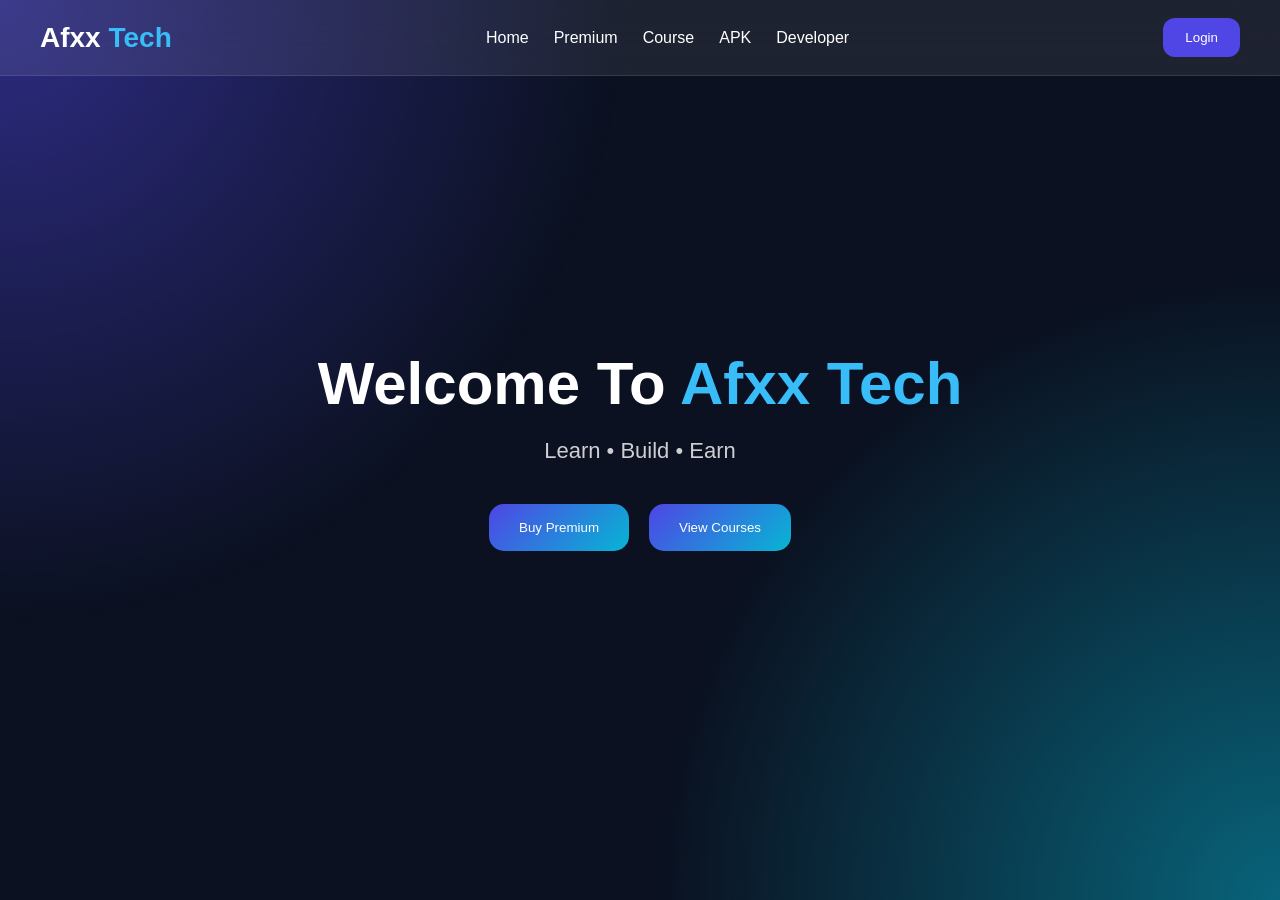
<file: index.html>
<!DOCTYPE html>
<html lang="en">
<head>
    <meta charset="UTF-8">
    <meta name="viewport" content="width=device-width, initial-scale=1.0">
    <title>Afxx Tech</title>

    <link rel="stylesheet" href="css/style.css">

    <link rel="stylesheet"
    href="https://cdnjs.cloudflare.com/ajax/libs/font-awesome/6.7.1/css/all.min.css">
</head>

<body>

<div class="background-animation"></div>

<header class="navbar">

    <div class="logo">
        Afxx <span>Tech</span>
    </div>

    <nav>

        <a href="#">Home</a>
        <a href="#">Premium</a>
        <a href="#">Course</a>
        <a href="#">APK</a>
        <a href="#">Developer</a>

    </nav>

    <button class="login-btn">
        Login
    </button>

</header>

<section class="hero">

    <h1>
        Welcome To
        <span>Afxx Tech</span>
    </h1>

    <p>
        Learn • Build • Earn
    </p>

    <div class="hero-buttons">

        <button id="premiumBtn">
            Buy Premium
        </button>

        <button id="courseBtn">
            View Courses
        </button>

    </div>

</section>

<script src="js/app.js"></script>

</body>
</html>
</file>
<file: css/style.css>
*{
    margin:0;
    padding:0;
    box-sizing:border-box;
    font-family:Segoe UI,sans-serif;
}

body{
    background:#0b1120;
    color:#fff;
    overflow-x:hidden;
}

.background-animation{
    position:fixed;
    width:100%;
    height:100%;
    background:
    radial-gradient(circle at top left,#4f46e580,transparent 40%),
    radial-gradient(circle at bottom right,#06b6d480,transparent 40%);
    z-index:-1;
    animation:bgMove 10s infinite alternate;
}

@keyframes bgMove{
    from{
        transform:scale(1);
    }
    to{
        transform:scale(1.2);
    }
}

.navbar{
    position:fixed;
    top:0;
    left:0;
    width:100%;
    display:flex;
    justify-content:space-between;
    align-items:center;
    padding:18px 40px;
    background:rgba(255,255,255,.08);
    backdrop-filter:blur(20px);
    border-bottom:1px solid rgba(255,255,255,.1);
}

.logo{
    font-size:28px;
    font-weight:bold;
}

.logo span{
    color:#38bdf8;
}

nav{
    display:flex;
    gap:25px;
}

nav a{
    color:#fff;
    text-decoration:none;
    transition:.3s;
}

nav a:hover{
    color:#38bdf8;
}

.login-btn{
    background:#4f46e5;
    color:#fff;
    border:none;
    padding:12px 22px;
    border-radius:12px;
    cursor:pointer;
    transition:.3s;
}

.login-btn:hover{
    transform:translateY(-3px);
    box-shadow:0 0 20px #4f46e5;
}

.hero{
    min-height:100vh;
    display:flex;
    flex-direction:column;
    justify-content:center;
    align-items:center;
    text-align:center;
    padding:20px;
}

.hero h1{
    font-size:60px;
    margin-bottom:20px;
}

.hero span{
    color:#38bdf8;
}

.hero p{
    font-size:22px;
    opacity:.8;
}

.hero-buttons{
    margin-top:40px;
    display:flex;
    gap:20px;
}

.hero-buttons button{
    padding:16px 30px;
    border:none;
    border-radius:15px;
    cursor:pointer;
    color:white;
    background:linear-gradient(135deg,#4f46e5,#06b6d4);
    transition:.4s;
}

.hero-buttons button:hover{
    transform:translateY(-6px) scale(1.05);
    box-shadow:0 15px 35px rgba(79,70,229,.5);
}

@media(max-width:768px){

.navbar{
padding:15px 20px;
}

nav{
display:none;
}

.hero h1{
font-size:38px;
}

.hero-buttons{
flex-direction:column;
width:100%;
}

.hero-buttons button{
width:100%;
}

}
</file>
